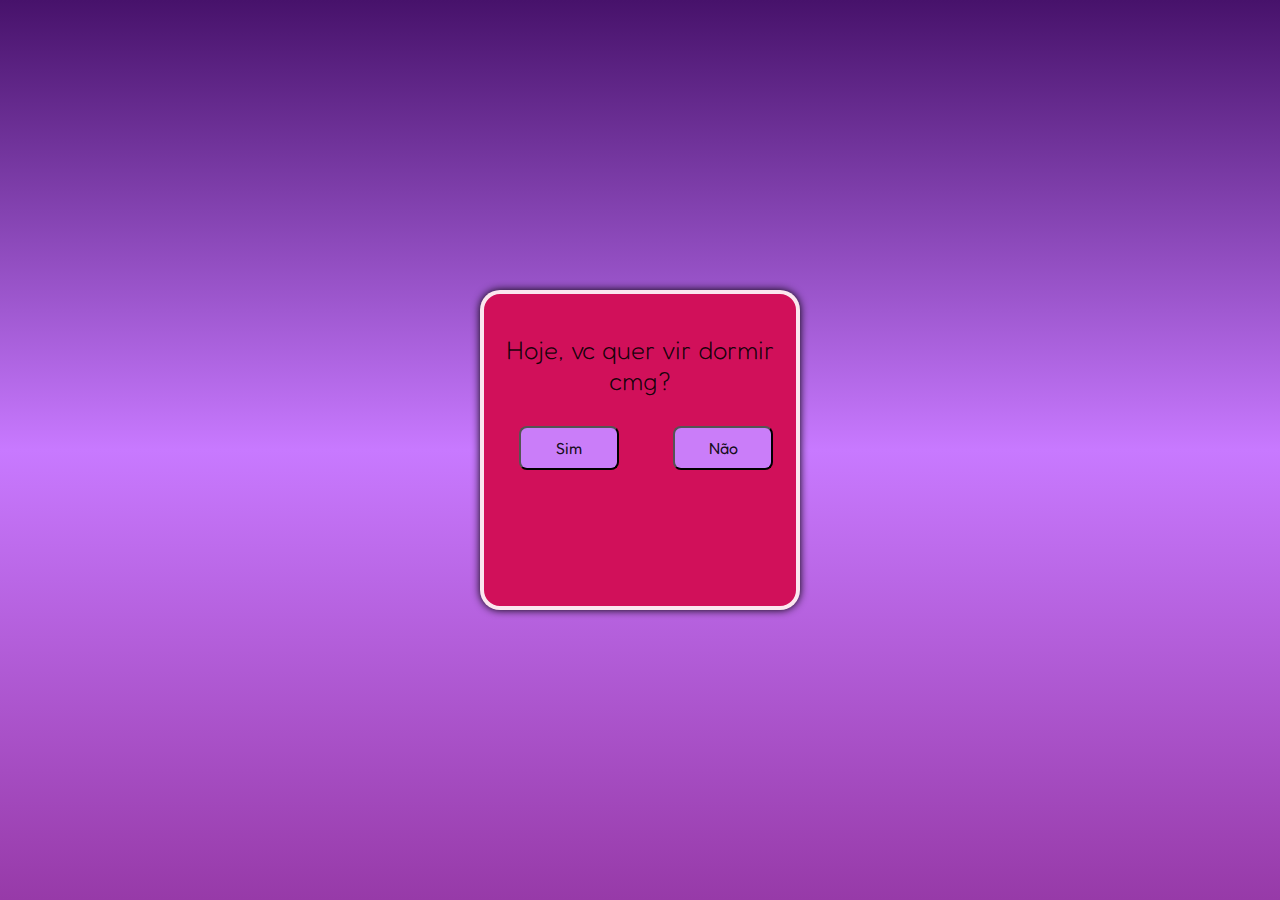
<file: index.html>
<!DOCTYPE html>
<html lang="en">
<head>
  <meta charset="UTF-8">
  <meta http-equiv="X-UA-Compatible" content="IE=edge">
  <meta name="viewport" content="width=device-width, initial-scale=1.0">
  <title>Um Convite Especial</title>
  <link rel="stylesheet" href="styles.css">
</head>
<body>

  <main>
    <section class="maior">
    <h1>Hoje, vc quer vir dormir cmg?</h1>
      <section class="menor">
        <button class="bnt1" onclick="Sim()">Sim</button>
        <button class="bnt2" onClick="Nao()">Não</button>
      </section>
    </section>
    <section class="maior2">
      <img src="[data-uri]" alt="">
    </section>
  </main>


  <script src="script.js"></script>
</body>
</html>
</file>
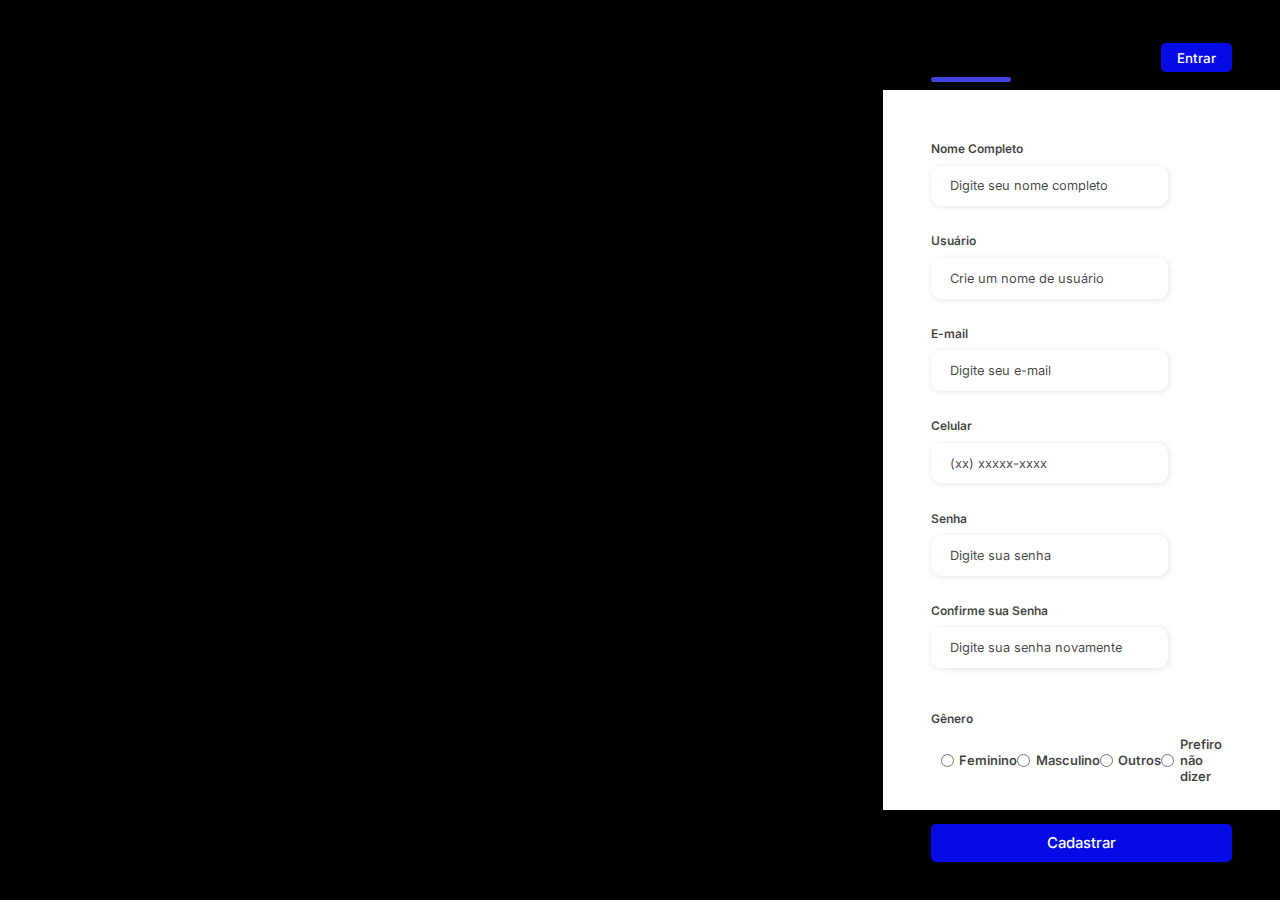
<file: evomusic/index.html>
<?php
if(isset($_POST['submit']))
{

    /*
    print_r('Nome: ' .$_POST['nome']);
    print_r('<br>');
    print_r('Usuario: ' .$_POST['usuario']);
    print_r('<br>');
    print_r('Email: ' .$_POST['email']);
    print_r('<br>');
    print_r('Telefone: ' .$_POST['tel']);
    print_r('<br>');
    print_r('Senha: ' .$_POST['senha']);
    print_r('<br>');
    print_r('Sexo: ' .$_POST['sexo']);
    print_r('<br>');
    */

    include_once('assets/config.php');

    $nome = $_POST['nome'];
    $usuario = $_POST['usuario'];
    $email = $_POST['email'];
    $tel = $_POST['tel'];
    $senha = $_POST['senha'];
    $sexo = $_POST['sexo'];

    $result = mysqli_query($conexao, "INSERT INTO projectmusic.cadastro(nome,usuario,email,tel,senha,sexo) 
    VALUES('$nome','$usuario','$email','$tel','$senha','$sexo')");

}

?>






<!DOCTYPE html>
<html lang="pt-br">

<head>
    <meta charset="UTF-8">
    <meta http-equiv="X-UA-Compatible" content="IE=edge">
    <meta name="viewport" content="width=device-width, initial-scale=1.0">
    <link rel="stylesheet" href="assets/css/style-cadastro.css">
    <title>Cadastro</title>
</head>

<body>
    <div class="container">
        <div class="form-image">
            <img src="assets/img//undraw_shopping_re_3wst.svg" alt="">
        </div>
        <div class="form">
            <form action="index.php" method="POST">
                <div class="form-header">
                    <div class="title">
                        <h1>Cadastre-se</h1>
                    </div>
                    <div class="login-button">
                        <button><a href="login.html">Entrar</a></button>
                    </div>
                </div>

                <div class="input-group">
                    <div class="input-box">
                        <label for="nome">Nome Completo</label>
                        <input id="nome" type="text" name="nome" placeholder="Digite seu nome completo" required minlength="20">
                    </div>

                    <div class="input-box">
                        <label for="usuario">Usuário</label>
                        <input id="usuario" type="text" name="usuario" placeholder="Crie um nome de usuário" required minlength="8">
                    </div>
                    <div class="input-box">
                        <label for="email">E-mail</label>
                        <input id="email" type="email" name="email" placeholder="Digite seu e-mail" required minlength="15">
                    </div>

                    <div class="input-box">
                        <label for="tel">Celular</label>
                        <input id="tel" type="tel" name="tel" placeholder="(xx) xxxxx-xxxx" required minlength="11">
                    </div>

                    <div class="input-box">
                        <label for="senha">Senha</label>
                        <input id="senha" type="password" name="senha" placeholder="Digite sua senha" required minlength="8">
                    </div>


                    <div class="input-box">
                        <label for="confirmPassword">Confirme sua Senha</label>
                        <input id="confirmPassword" type="password" name="confirmPassword" placeholder="Digite sua senha novamente" required minlength="8">
                    </div>

                </div>

                <div class="gender-inputs">
                    <div class="gender-title">
                        <h6>Gênero</h6>
                    </div>

                    <div class="gender-group">
                        <div class="gender-input">
                            <input id="feminino" type="radio" name="sexo" value="Feminino">
                            <label for="feminino">Feminino</label>
                        </div>

                        <div class="gender-input">
                            <input id="masculino" type="radio" name="sexo" value="Masculino">
                            <label for="masculino">Masculino</label>
                        </div>

                        <div class="gender-input">
                            <input id="outros" type="radio" name="sexo" value="Outro">
                            <label for="outros">Outros</label>
                        </div>

                        <div class="gender-input">
                            <input id="none" type="radio" name="sexo" value="Nenhum">
                            <label for="none">Prefiro não dizer</label>
                        </div>
                    </div>
                </div>

                <div class="cadastro-button">
                    <input type="submit" name="submit" id="submit" value="Cadastrar"></input>
                </div>
            </form>
        </div>
    </div>
</body>

</html>
</file>
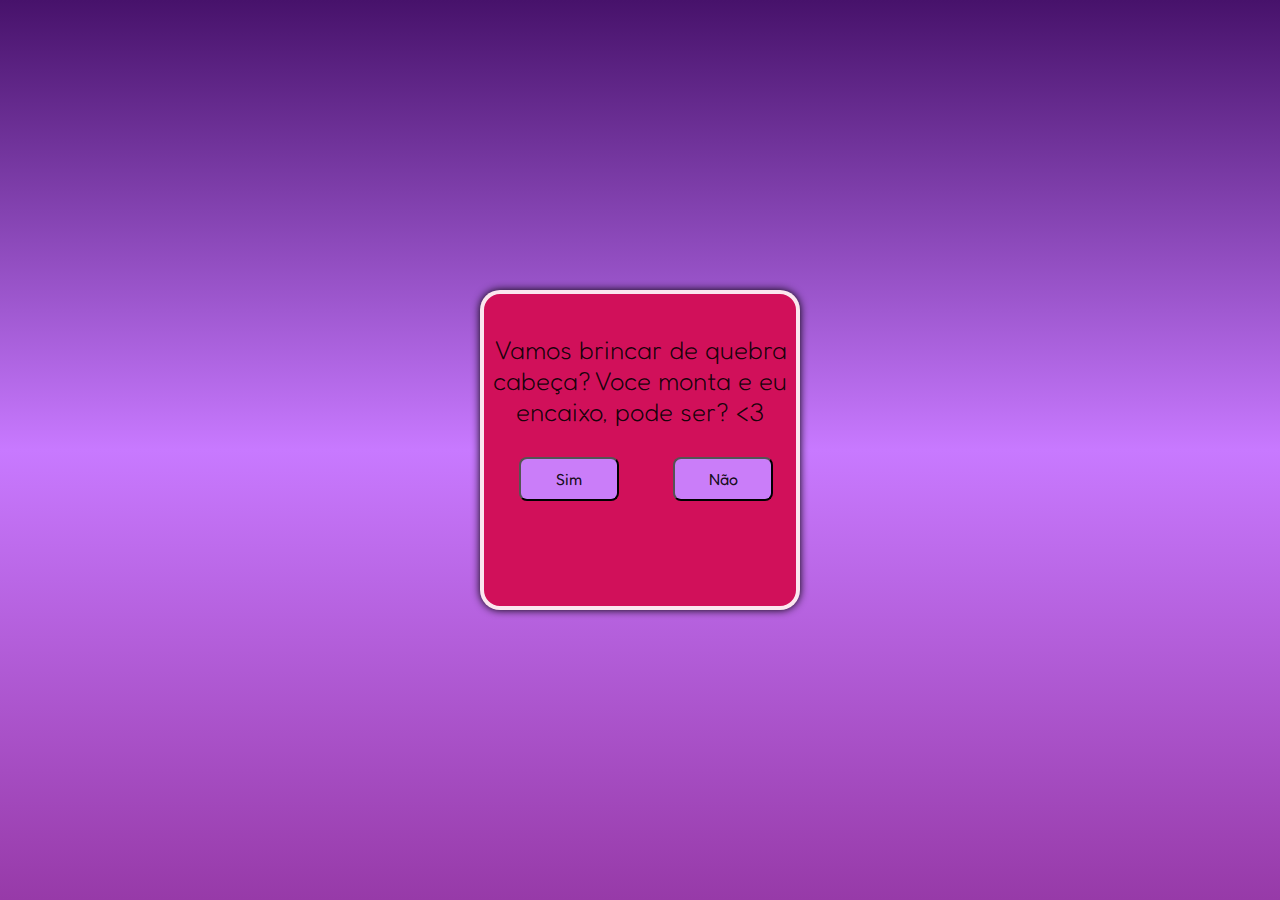
<file: Opção Bonus kkkk/index.html>
<!DOCTYPE html>
<html lang="en">
<head>
  <meta charset="UTF-8">
  <meta http-equiv="X-UA-Compatible" content="IE=edge">
  <meta name="viewport" content="width=device-width, initial-scale=1.0">
  <title>Opção Bonus</title>
  <link rel="stylesheet" href="styles.css">
</head>
<body>

  <main>
    <section class="maior">
    <h1>Vamos brincar de quebra cabeça? Voce monta e eu encaixo, pode ser? <3</h1>
      <section class="menor">
        <button class="bnt1" onclick="Sim()">Sim</button>
        <button class="bnt2" onClick="Nao()">Não</button>
      </section>
    </section>
    <section class="maior2">
      <img src="[data-uri]" alt="">
    </section>
  </main>


  <script src="script.js"></script>
</body>
</html>
</file>
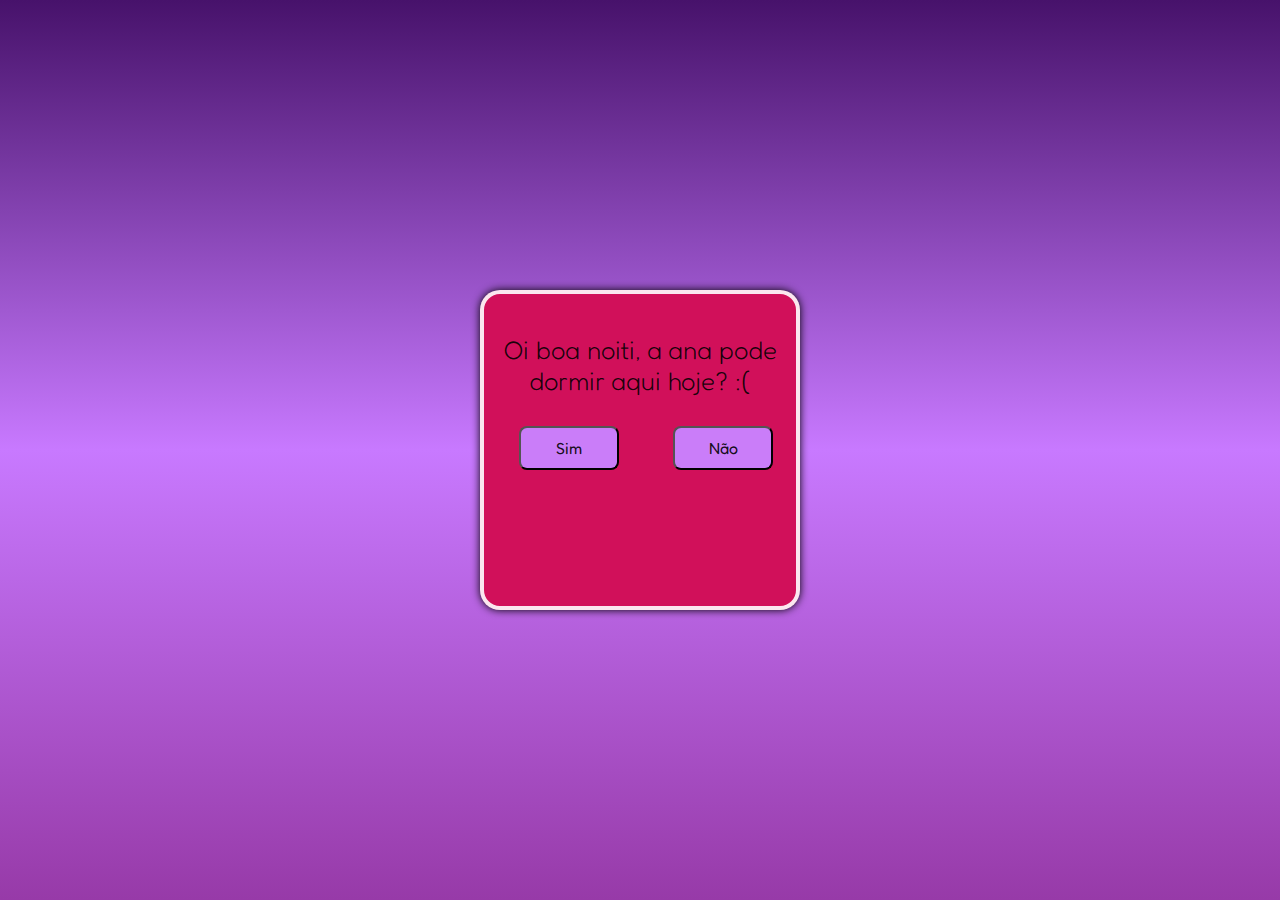
<file: UmConviteEspecial/index.html>
<!DOCTYPE html>
<html lang="en">
<head>
  <meta charset="UTF-8">
  <meta http-equiv="X-UA-Compatible" content="IE=edge">
  <meta name="viewport" content="width=device-width, initial-scale=1.0">
  <title>Um Convite Especial</title>
  <link rel="stylesheet" href="styles.css">
</head>
<body>

  <main>
    <section class="maior">
    <h1>Oi boa noiti, a ana pode dormir aqui hoje? :(</h1>
      <section class="menor">
        <button class="bnt1" onclick="Sim()">Sim</button>
        <button class="bnt2" onClick="Nao()">Não</button>
      </section>
    </section>
    <section class="maior2">
      <img src="[data-uri]" alt="">
    </section>
  </main>


  <script src="script.js"></script>
</body>
</html>
</file>
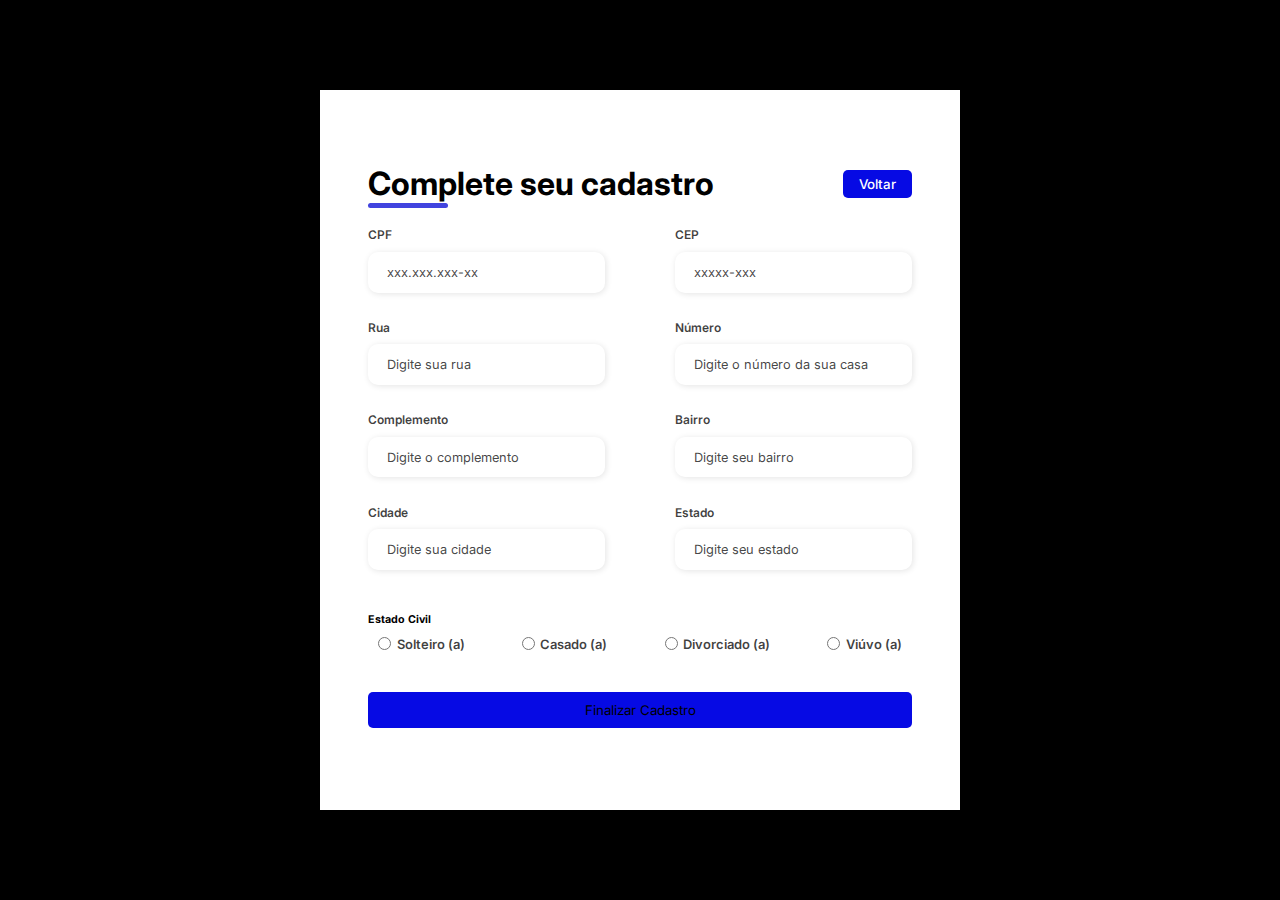
<file: evomusic/complete.html>
<!DOCTYPE html>
<html lang="pt-br">

<head>
    <meta charset="UTF-8">
    <meta http-equiv="X-UA-Compatible" content="IE=edge">
    <meta name="viewport" content="width=device-width, initial-scale=1.0">
    <link rel="stylesheet" href="assets/css/style-complete.css">
    <title>Cadastro</title>
</head>

<body>
    <div class="container">
        <div class="form-image">
            <img src="assets/img//undraw_shopping_re_3wst.svg" alt="">
        </div>
        <div class="form">
            <form action="#">
                <div class="form-header">
                    <div class="title">
                        <h1>Complete seu cadastro</h1>
                    </div>
                    <div class="cadastro-button">
                        <button><a href="cadastro.html">Voltar</a></button>
                    </div>
                </div>

                <div class="input-group">
                    <div class="input-box">
                        <label for="cpf">CPF</label>
                        <input id="cpf" type="text" name="cpf" placeholder="xxx.xxx.xxx-xx" required>
                    </div>

                    <div class="input-box">
                        <label for="cep">CEP</label>
                        <input id="cep" type="text" name="cep" placeholder="xxxxx-xxx" required>
                    </div>
                    <div class="input-box">
                        <label for="rua">Rua</label>
                        <input id="rua" type="text" name="rua" placeholder="Digite sua rua" required>
                    </div>

                    <div class="input-box">
                        <label for="numero">Número</label>
                        <input id="numero" type="text" name="numero" placeholder="Digite o número da sua casa" required>
                    </div>

                    <div class="input-box">
                        <label for="Complemento">Complemento</label>
                        <input id="Complemento" type="text" name="Complemento" placeholder="Digite o complemento">
                    </div>


                    <div class="input-box">
                        <label for="bairro">Bairro</label>
                        <input id="bairro" type="text" name="bairro" placeholder="Digite seu bairro" required>
                    </div>

                    <div class="input-box">
                        <label for="Cidade">Cidade</label>
                        <input id="Cidade" type="text" name="Cidade" placeholder="Digite sua cidade">
                    </div>


                    <div class="input-box">
                        <label for="estado">Estado</label>
                        <input id="estado" type="text" name="estado" placeholder="Digite seu estado" required>
                    </div>
                </div>

                <div class="civil-inputs">
                    <div class="civil-title">
                        <h6>Estado Civil</h6>
                    </div>

                    <div class="civil-group">
                        <div class="civil-input">
                            <input id="solt" type="radio" name="civil">
                            <label for="solt">Solteiro (a)</label>
                        </div>

                        <div class="civil-input">
                            <input id="cas" type="radio" name="civil">
                            <label for="cas">Casado (a)</label>
                        </div>

                        <div class="civil-input">
                            <input id="div" type="radio" name="civil">
                            <label for="div">Divorciado (a)</label>
                        </div>

                        <div class="civil-input">
                            <input id="viu" type="radio" name="civil">
                            <label for="viu">Viúvo (a)</label>
                        </div>
                    </div>
                </div>
                <div class="continue-button">
                    <input type="submit" name="submit" id="submit" value="Finalizar Cadastro"></input>
                </div>
            </form>
        </div>
    </div>
</body>

</html>
</file>
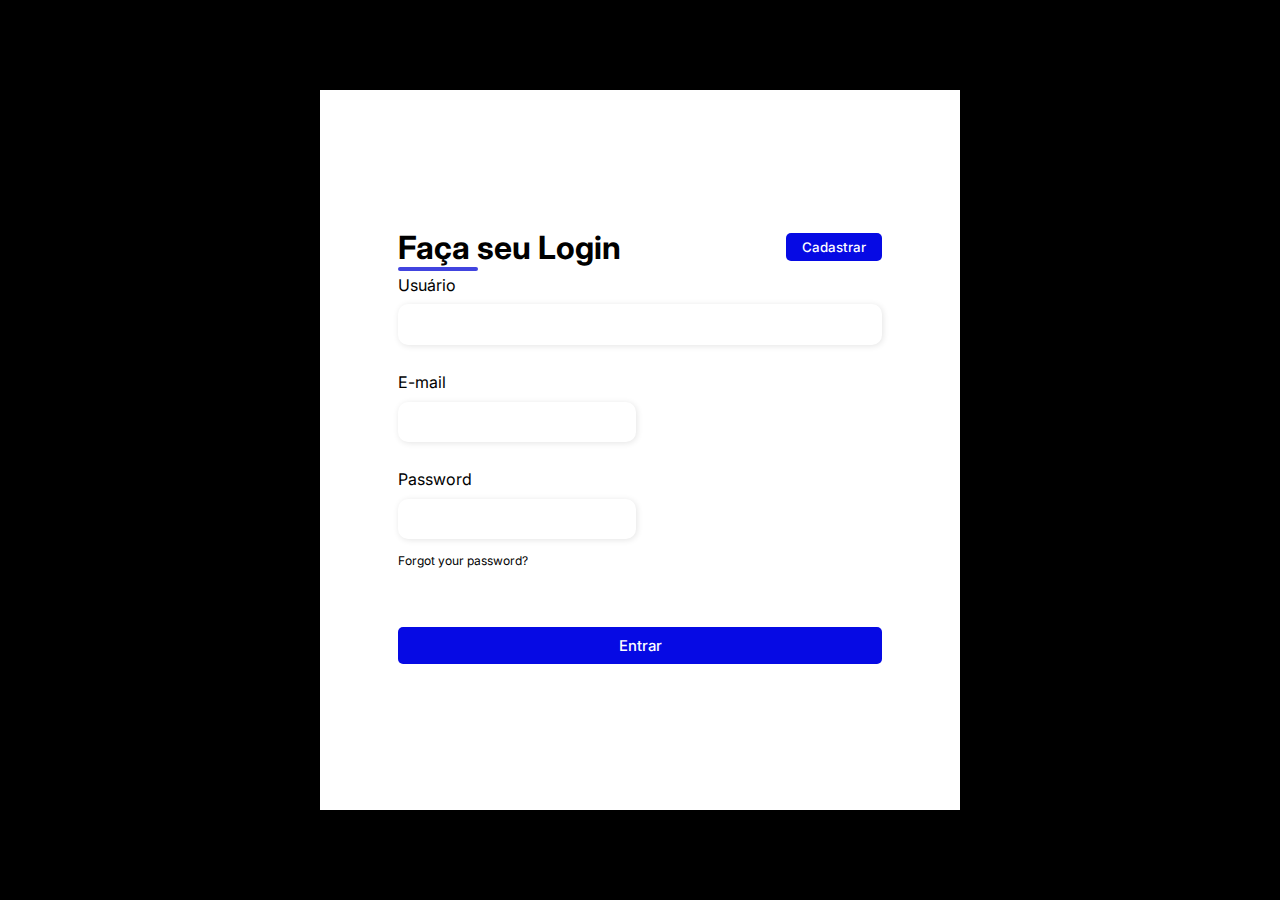
<file: evomusic/login.html>
<!DOCTYPE html>
<html lang="pt-br">

<head>
    <meta charset="UTF-8">
    <meta http-equiv="X-UA-Compatible" content="IE=edge">
    <meta name="viewport" content="width=device-width, initial-scale=1.0">
    <link rel="stylesheet" href="assets/css/style-login.css">
    <title>Cadastro</title>
</head>

<body>
    <div class="container">
        <div class="form-image">
            <img src="assets/img//undraw_shopping_re_3wst.svg" alt="">
        </div>
        <div class="form">
            <form action="#">
                <div class="form-header">
                    <div class="title">
                        <h1>Faça seu Login</h1>
                    </div>
                    <div class="cadastro-button">
                        <button><a href="cadastro.php">Cadastrar</a></button>
                    </div>
                </div>
                <!-- INPUTS -->
            <div id="inputs">
                <!-- NAME -->
                <div class="input-box">
                    <label for="user">
                        Usuário
                        <div class="input-field">
                            <i class="fa-solid fa-user"></i>
                            <input type="text" id="user" name="user" size="50" required minlength="8">
                        </div>
                    </label>
                </div>
                
                <!-- EMAIL -->
                <div class="input-box">
                    <label for="email">
                        E-mail
                        <div class="input-field">
                            <i class="fa-solid fa-envelope"></i>
                            <input type="email" id="email" name="email" required minlength="15">
                        </div>
                    </label>
                </div>
                
                <!-- PASSWORD -->
                <div class="input-box">
                    <label for="password">
                        Password
                        <div class="input-field">
                            <i class="fa-solid fa-key"></i>
                            <input type="password" id="password" name="password" required minlength="8">
                        </div>
                    </label>
                    
                    <!-- FORGOT PASSWORD -->
                    <div id="forgot_password">
                        <a href="#">
                            Forgot your password?
                        </a>
                    </div>
                </div>
                

            
                <div class="login-button">
                    <input type="submit" name="submit" id="submit" value="Entrar"></input>
                </div>
            </form>
        </div>
    </div>
</body>

</html>
</file>
<file: styles.css>
@charset "UTF-8";
@import url('https://fonts.googleapis.com/css2?family=Fredoka+One&display=swap');

:root {
  ---imagem: 'https://blogger.googleusercontent.com/img/b/R29vZ2xl/AVvXsEgSVgi-x-FJlIhMV0IOj0EWPBGeH0MSDnPCgCLb1Wzo7A8o7lBuzG6camW0jPe47I42d_hlRZajP7MgRg-KOnQN31XwtmUYdgcUWPphH-qzI8ktKKIxWV38n90wwdKZ179Lvq3DsnRQihon_3QiJjbKItjgc3sQOIeymrU90Z8AL_4epZhYhLCkkkPH4g/s1080/Agora%20a%20gente%20t%C3%A1%20namorando.png'
}

* {
  margin: 0px;
  padding: 0px;
  box-sizing: border-box;
  font-family: 'Fredoka One', cursive;
}

body {
  height: 100vh;
  display: flex;
  justify-content: center;
  align-items: center;
  background-image: linear-gradient(to bottom, rgb(71, 18, 107), rgb(200, 121, 255), rgb(151, 58, 168));
}

main {
  width: 320px;
  height: 320px;
  background-color: rgb(209, 16, 90);
  border: 4px solid rgb(255,255,255,0.9);
  position: relative;
  border-radius: 20px;
  box-shadow: 0px 0px 8px black;
}


h1 {
  font-size: 1.6em;
  text-align: center;
  margin-top: 40px;
  font-weight: 200;
  color: rgba(0,0,0,0.9);
}

.menor {
  display: inline-block;
  margin: auto;
  margin-top: 30px;
  margin-left: 35px;
}

button {
  width: 100px;
  padding: 10px;
  font-size: 1em;
  border-radius: 8px;
  display: inline-block;
  background-color: rgb(202, 125, 249);
  color: rgba(0,0,0,0.9)
}

.bnt2 {
  margin-left: 50px;
}

.maior2 {
  display: none;
  width: 100%;
  height: 100%;
  border-radius: 20px;
}

img {
  width: 100%;
  border-radius: 20px;
  opacity: 95%;
}
</file>
<file: evomusic/assets/css/style-cadastro.css>
@import url('https://fonts.googleapis.com/css2?family=Inter:wght@200;300;400;500&family=Open+Sans:wght@300;400;500;600&display=swap');
* {
    padding: 0;
    margin: 0;
    box-sizing: border-box;
    font-family: 'Inter', sans-serif;
}

body {
    width: 100%;
    height: 100vh;
    display: flex;
    justify-content: center;
    align-items: center;
    background: #000000;
    
}

.container {
    width: 80%;
    height: 80vh;
    display: flex;
   

}

.form-image {
    width: 50%;
    display: flex;
    justify-content: center;
    align-items: center;
    background-color: #3f3f3f98;
    padding: 1rem;
}

.form-image img {
    width: 31rem;
}

.form {
    width: 50%;
    display: flex;
    flex-direction: column;
    justify-content: center;
    align-items: center;
    background-color: #fff;
    padding: 3rem;
    
    
}

.form-header {
    margin-bottom: 3rem;
    display: flex;
    justify-content: space-between;
}

.login-button {
    display: flex;
    align-items: center;
}

.login-button button {
    border: none;
    background-color: #060ae4;
    padding: 0.4rem 1rem;
    border-radius: 5px;
    cursor: pointer;
    
}

.login-button button:hover {
    background-color: #4144df;
    transition: 0.5s;
}

.login-button button a {
    text-decoration: none;
    font-weight: 500;
    color: #fff;
}

.form-header h1::after {
    content: '';
    display: block;
    width: 5rem;
    height: 0.3rem;
    background-color: #4144df;
    margin: 0 auto;
    position: absolute;
    border-radius: 10px;
}

.input-group {
    display: flex;
    flex-wrap: wrap;
    justify-content: space-between;
    padding: 1rem 0;
}

.input-box {
    display: flex;
    flex-direction: column;
    margin-bottom: 1.1rem;
}

.input-box input {
    margin: 0.6rem 0;
    padding: 0.8rem 1.2rem;
    border: none;
    border-radius: 10px;
    box-shadow: 1px 1px 6px #0000001c;
    font-size: 0.8rem;
}

.input-box input:hover {
    background-color: #eeeeee75;
}

.input-box input:focus-visible {
    outline: 1px solid #6c63ff;
}

.input-box label,
.gender-title h6 {
    font-size: 0.75rem;
    font-weight: 600;
    color: #000000c0;
}

.input-box input::placeholder {
    color: #000000be;
}

.gender-group {
    display: flex;
    justify-content: space-between;
    margin-top: 0.62rem;
    padding-left: 10px;
    padding-right: 10px;
}

.gender-input {
    display: flex;
    align-items: center;
}

.gender-input input {
    margin-right: 0.35rem;
}

.gender-input label {
    font-size: 0.81rem;
    font-weight: 600;
    color: #000000c0;
}



.cadastro-button input {
    width: 100%;
    margin-top: 2.5rem;
    border: none;
    background-color: #060ae4;
    padding: 0.62rem;
    border-radius: 5px;
    cursor: pointer;
    transition: 0.5s;
}

.cadastro-button input:hover {
    transition: 0.5s;
    background-color: #4144df;
}

.cadastro-button input {
    text-decoration: none;
    font-size: 0.93rem;
    font-weight: 500;
    color: #fff;
}

@media screen and (max-width: 1330px) {
    .form-image {
        display: none;
    }
    .container {
        width: 50%;
    }
    .form {
        width: 100%;
    }
}

@media screen and (max-width: 1064px) {
    .container {
        width: 90%;
        height: auto;
    }
    .input-group {
        flex-direction: column;
        z-index: 5;
        padding-right: 5rem;
        max-height: 10rem;
        overflow-y: scroll;
        flex-wrap: nowrap;
    }
    .gender-inputs {
        margin-top: 2rem;
    }
    .gender-group {
        flex-direction: column;
    }
    .gender-title h6 {
        margin: 0;
    }
    .gender-input {
        margin-top: 0.5rem;
    }
}
</file>
<file: Opção Bonus kkkk/styles.css>
@charset "UTF-8";
@import url('https://fonts.googleapis.com/css2?family=Fredoka+One&display=swap');

:root {
  ---imagem: 'https://blogger.googleusercontent.com/img/b/R29vZ2xl/AVvXsEgSVgi-x-FJlIhMV0IOj0EWPBGeH0MSDnPCgCLb1Wzo7A8o7lBuzG6camW0jPe47I42d_hlRZajP7MgRg-KOnQN31XwtmUYdgcUWPphH-qzI8ktKKIxWV38n90wwdKZ179Lvq3DsnRQihon_3QiJjbKItjgc3sQOIeymrU90Z8AL_4epZhYhLCkkkPH4g/s1080/Agora%20a%20gente%20t%C3%A1%20namorando.png'
}

* {
  margin: 0px;
  padding: 0px;
  box-sizing: border-box;
  font-family: 'Fredoka One', cursive;
}

body {
  height: 100vh;
  display: flex;
  justify-content: center;
  align-items: center;
  background-image: linear-gradient(to bottom, rgb(71, 18, 107), rgb(200, 121, 255), rgb(151, 58, 168));
}

main {
  width: 320px;
  height: 320px;
  background-color: rgb(209, 16, 90);
  border: 4px solid rgb(255,255,255,0.9);
  position: relative;
  border-radius: 20px;
  box-shadow: 0px 0px 8px black;
}


h1 {
  font-size: 1.6em;
  text-align: center;
  margin-top: 40px;
  font-weight: 200;
  color: rgba(0,0,0,0.9);
}

.menor {
  display: inline-block;
  margin: auto;
  margin-top: 30px;
  margin-left: 35px;
}

button {
  width: 100px;
  padding: 10px;
  font-size: 1em;
  border-radius: 8px;
  display: inline-block;
  background-color: rgb(202, 125, 249);
  color: rgba(0,0,0,0.9)
}

.bnt2 {
  margin-left: 50px;
}

.maior2 {
  display: none;
  width: 100%;
  height: 100%;
  border-radius: 20px;
}

img {
  width: 100%;
  border-radius: 20px;
  opacity: 95%;
}
</file>
<file: UmConviteEspecial/styles.css>
@charset "UTF-8";
@import url('https://fonts.googleapis.com/css2?family=Fredoka+One&display=swap');

:root {
  ---imagem: 'https://blogger.googleusercontent.com/img/b/R29vZ2xl/AVvXsEgSVgi-x-FJlIhMV0IOj0EWPBGeH0MSDnPCgCLb1Wzo7A8o7lBuzG6camW0jPe47I42d_hlRZajP7MgRg-KOnQN31XwtmUYdgcUWPphH-qzI8ktKKIxWV38n90wwdKZ179Lvq3DsnRQihon_3QiJjbKItjgc3sQOIeymrU90Z8AL_4epZhYhLCkkkPH4g/s1080/Agora%20a%20gente%20t%C3%A1%20namorando.png'
}

* {
  margin: 0px;
  padding: 0px;
  box-sizing: border-box;
  font-family: 'Fredoka One', cursive;
}

body {
  height: 100vh;
  display: flex;
  justify-content: center;
  align-items: center;
  background-image: linear-gradient(to bottom, rgb(71, 18, 107), rgb(200, 121, 255), rgb(151, 58, 168));
}

main {
  width: 320px;
  height: 320px;
  background-color: rgb(209, 16, 90);
  border: 4px solid rgb(255,255,255,0.9);
  position: relative;
  border-radius: 20px;
  box-shadow: 0px 0px 8px black;
}


h1 {
  font-size: 1.6em;
  text-align: center;
  margin-top: 40px;
  font-weight: 200;
  color: rgba(0,0,0,0.9);
}

.menor {
  display: inline-block;
  margin: auto;
  margin-top: 30px;
  margin-left: 35px;
}

button {
  width: 100px;
  padding: 10px;
  font-size: 1em;
  border-radius: 8px;
  display: inline-block;
  background-color: rgb(202, 125, 249);
  color: rgba(0,0,0,0.9)
}

.bnt2 {
  margin-left: 50px;
}

.maior2 {
  display: none;
  width: 100%;
  height: 100%;
  border-radius: 20px;
}

img {
  width: 100%;
  border-radius: 20px;
  opacity: 95%;
}
</file>
<file: evomusic/assets/css/style-complete.css>
@import url('https://fonts.googleapis.com/css2?family=Inter:wght@200;300;400;500&family=Open+Sans:wght@300;400;500;600&display=swap');
* {
    padding: 0;
    margin: 0;
    box-sizing: border-box;
    font-family: 'Inter', sans-serif;
}

body {
    width: 100%;
    height: 100vh;
    display: flex;
    justify-content: center;
    align-items: center;
    background: #000000;
    
}

.container {
    width: 80%;
    height: 80vh;
    display: flex;
   

}

.form-image {
    width: 50%;
    display: flex;
    justify-content: center;
    align-items: center;
    background-color: #3f3f3f98;
    padding: 1rem;
}

.form-image img {
    width: 31rem;
}

.form {
    width: 50%;
    display: flex;
    flex-direction: column;
    justify-content: center;
    align-items: center;
    background-color: #fff;
    padding: 3rem;
    
    
}

.form-header {
    margin-bottom: 0.5rem;
    margin-top: 2rem;
    display: flex;
    justify-content: space-between;
}

.cadastro-button {
    display: flex;
    align-items: center;
}

.cadastro-button button {
    border: none;
    background-color: #060ae4;
    padding: 0.4rem 1rem;
    border-radius: 5px;
    cursor: pointer;
    
}

.cadastro-button button:hover {
    background-color: #4144df;
    transition: 0.5s;
}

.cadastro-button button a {
    text-decoration: none;
    font-weight: 500;
    color: #fff;
}

.form-header h1::after {
    content: '';
    display: block;
    width: 5rem;
    height: 0.3rem;
    background-color: #4144df;
    margin: 0 auto;
    position: absolute;
    border-radius: 10px;
}

.input-group {
    display: flex;
    flex-wrap: wrap;
    justify-content: space-between;
    padding: 1rem 0;
}

.input-box {
    display: flex;
    flex-direction: column;
    margin-bottom: 1.1rem;
}

.input-box input {
    margin: 0.6rem 0;
    padding: 0.8rem 1.2rem;
    border: none;
    border-radius: 10px;
    box-shadow: 1px 1px 6px #0000001c;
    font-size: 0.8rem;
}

.input-box input:hover {
    background-color: #eeeeee75;
}

.input-box input:focus-visible {
    outline: 1px solid #6c63ff;
}

.input-box label,
.gender-title h6 {
    font-size: 0.75rem;
    font-weight: 600;
    color: #000000c0;
}

.input-box input::placeholder {
    color: #000000be;
}

/*Escolher Estado Civil*/
.civil-group {
    display: flex;
    justify-content: space-between;
    margin-top: 0.62rem;
    padding-left: 10px;
    padding-right: 10px;
}

.civil-input {
    display: flex;
    align-items: center;
}

.civil-input input {
    margin-right: 0.35rem;
}

.civil-input label {
    font-size: 0.81rem;
    font-weight: 600;
    color: #000000c0;
}

.continue-button input {
    width: 100%;
    margin-top: 2.5rem;
    margin-bottom: 2.5rem;
    border: none;
    background-color: #060ae4;
    padding: 0.62rem;
    border-radius: 5px;
    cursor: pointer;
    transition: 0.5s;
}

.continue-button input:hover {
    transition: 0.5s;
    background-color: #4144df;
}

.continue-button input a {
    text-decoration: none;
    font-size: 0.93rem;
    font-weight: 500;
    color: #fff;
}

@media screen and (max-width: 1330px) {
    .form-image {
        display: none;
    }
    .container {
        width: 50%;
    }
    .form {
        width: 100%;
    }
}

@media screen and (max-width: 1064px) {
    .container {
        width: 90%;
        height: auto;
    }
    .input-group {
        flex-direction: column;
        z-index: 5;
        padding-right: 5rem;
        max-height: 10rem;
        overflow-y: scroll;
        flex-wrap: nowrap;
    }
    .gender-inputs {
        margin-top: 2rem;
    }
    .gender-group {
        flex-direction: column;
    }
    .gender-title h6 {
        margin: 0;
    }
    .gender-input {
        margin-top: 0.5rem;
    }
}
</file>
<file: evomusic/assets/css/style-login.css>
@import url('https://fonts.googleapis.com/css2?family=Inter:wght@200;300;400;500&family=Open+Sans:wght@300;400;500;600&display=swap');
* {
    padding: 0;
    margin: 0;
    box-sizing: border-box;
    font-family: 'Inter', sans-serif;
}

body {
    width: 100%;
    height: 100vh;
    display: flex;
    justify-content: center;
    align-items: center;
    background: #000000;
    
}

.container {
    width: 80%;
    height: 80vh;
    display: flex;
   

}

.form-image {
    width: 50%;
    display: flex;
    justify-content: center;
    align-items: center;
    background-color: #3f3f3f98;
    padding: 1rem;
}

.form-image img {
    width: 31rem;
}

.form {
    width: 50%;
    display: flex;
    flex-direction: column;
    justify-content: center;
    align-items: center;
    background-color: #fff;
    padding: 3rem;
    
    
}

.form-header {
    margin-bottom: 0.5rem;
    margin-top: 2rem;
    display: flex;
    justify-content: space-between;
}

.cadastro-button {
    display: flex;
    align-items: center;
}

.cadastro-button button {
    border: none;
    background-color: #060ae4;
    padding: 0.4rem 1rem;
    border-radius: 5px;
    cursor: pointer;
    
}

.cadastro-button button:hover {
    background-color: #4144df;
    transition: 0.5s;
}

.cadastro-button button a {
    text-decoration: none;
    font-weight: 500;
    color: #fff;
}

.form-header h1::after {
    content: '';
    display: block;
    width: 5rem;
    height: 0.3rem;
    background-color: #4144df;
    margin: 0 auto;
    position: absolute;
    border-radius: 10px;
}

.input-group {
    display: flex;
    flex-wrap: wrap;
    justify-content: space-between;
    padding: 1rem 0;
}

.input-box {
    display: flex;
    flex-direction: column;
    margin-bottom: 1.1rem;
}

.input-box input {
    margin: 0.6rem 0;
    padding: 0.8rem 1.2rem;
    border: none;
    border-radius: 10px;
    box-shadow: 1px 1px 6px #0000001c;
    font-size: 0.8rem;
}

.input-box input:hover {
    background-color: #eeeeee75;
}

.input-box input:focus-visible {
    outline: 1px solid #6c63ff;
}

.input-box input::placeholder {
    color: #000000be;
}
/* Forgot password */
#forgot_password a {
    text-decoration: none;
    color: var(--color-dark-50);
    font-size: 12px;
}

#forgot_password a:hover {
    color: var(--color-purple-50);
}



.login-button input {
    width: 100%;
    margin-top: 2.5rem;
    margin-bottom: 2.5rem;
    border: none;
    background-color: #060ae4;
    padding: 0.62rem;
    border-radius: 5px;
    cursor: pointer;
    transition: 0.5s;
}

.login-button input:hover {
    transition: 0.5s;
    background-color: #4144df;
}

.login-button input  {
    text-decoration: none;
    font-size: 0.93rem;
    font-weight: 500;
    color: #fff;
}

@media screen and (max-width: 1330px) {
    .form-image {
        display: none;
    }
    .container {
        width: 50%;
    }
    .form {
        width: 100%;
    }
}

@media screen and (max-width: 1064px) {
    .container {
        width: 90%;
        height: auto;
    }

}
</file>
